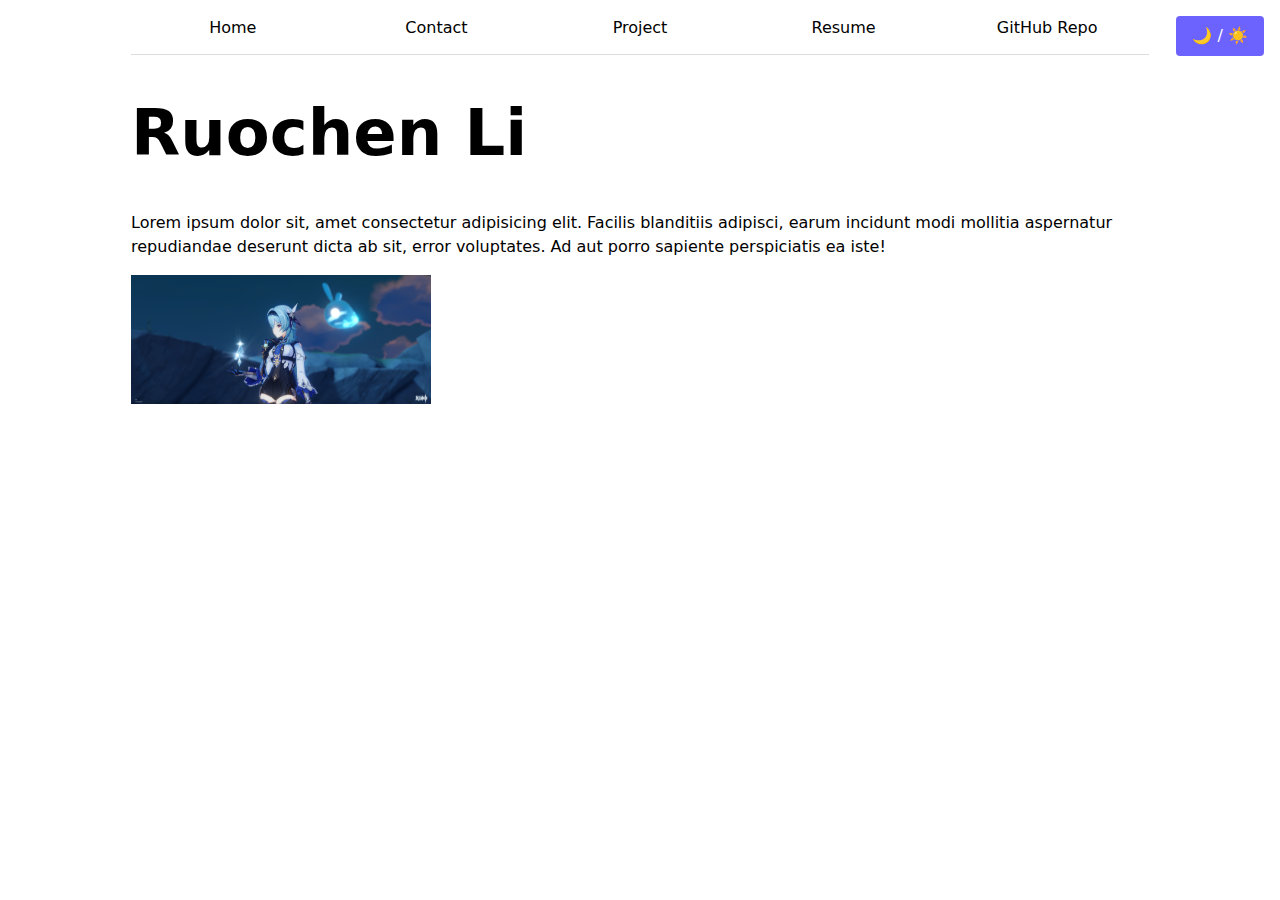
<file: index.html>
<!DOCTYPE html>
<script type="module" src="global.js"></script>
<link rel="stylesheet" href="global.css">

<html lang="en">
<head>
    <meta charset="UTF-8">
    <meta name="viewport" content="width=device-width, initial-scale=1.0">
    <title>Ruochen Li: Personal site and portfolio</title>
</head>
<body>
<h1>Ruochen Li</h1>
<p>Lorem ipsum dolor sit, amet consectetur adipisicing elit. Facilis blanditiis adipisci, earum incidunt modi mollitia aspernatur repudiandae deserunt dicta ab sit, error voluptates. Ad aut porro sapiente perspiciatis ea iste!</p>
<img src = 'images/nice_img.png' alt = 'A nice image, pity if you cant see it' style="width:300px;height:auto;">

</body>
</html>
</file>
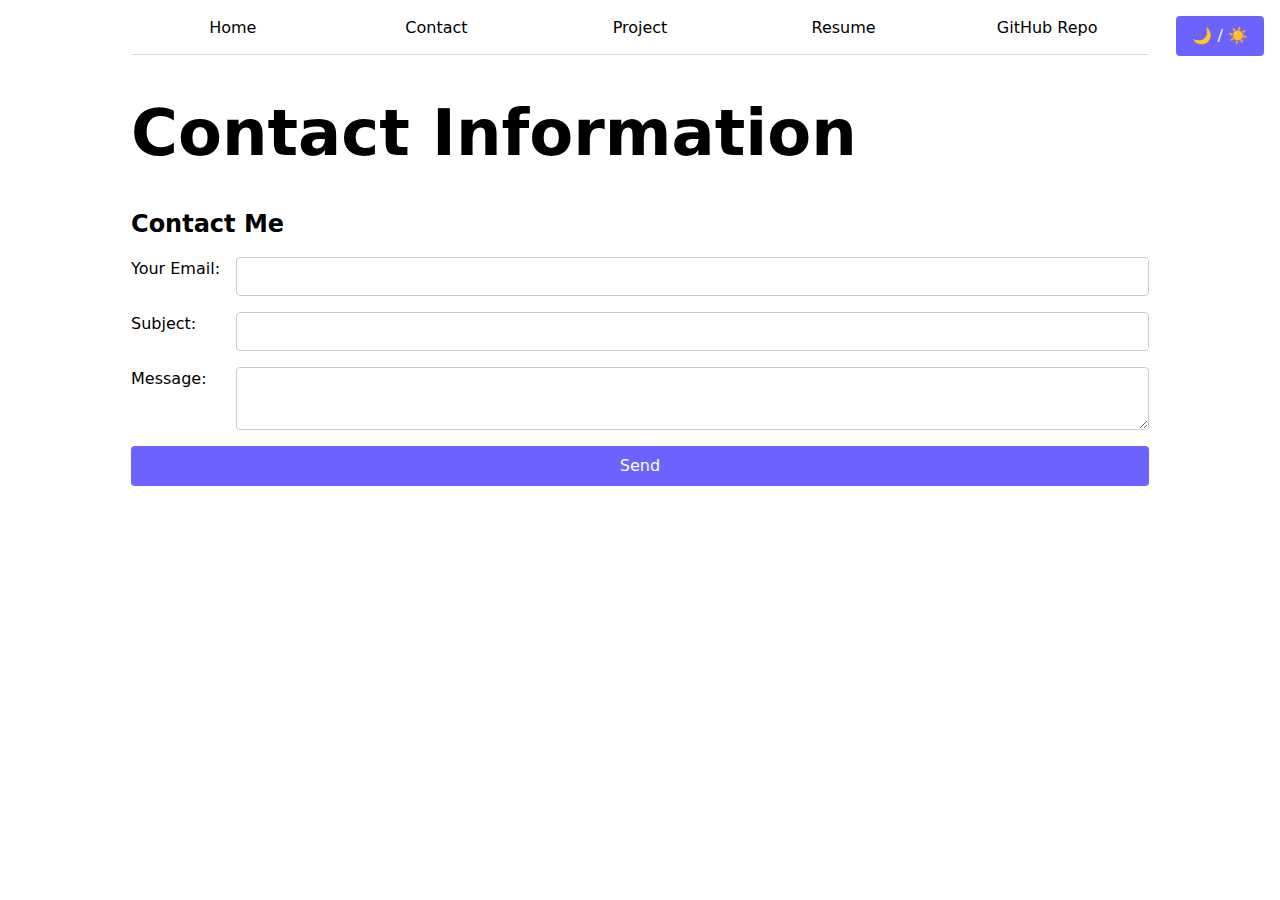
<file: contact/index.html>
<!DOCTYPE html>
<script type="module" src="../global.js"></script>
<link rel="stylesheet" href="../global.css">

<html lang="en">
<head>
    <meta charset="UTF-8">
    <meta name="viewport" content="width=device-width, initial-scale=1.0">
    <title>Contact Information</title>
</head>

<body>
    <h1>Contact Information</h1>
    <H2>Contact Me</H2>
    <form action="rul039@ucsd.edu" method="post" enctype="text/plain">
      <label for="email">Your Email:</label>
      <input type="email" id="email" name="email">
    
      <label for="subject">Subject:</label>
      <input name="subject" id="subject">
    
      <label for="body">Message:</label>
      <textarea name="body" id="body"></textarea>
    
      <button>Send</button>
    </form>
</body>
</html>
</file>
<file: global.css>
:root {
    --color-accent: #6C63FF;
    --color-hover-bg: #E0E7FF;
    --color-active: #1E90FF;
    --color-dark-bg: #121212;
    --color-dark-text: #eee;
    --color-dark-accent: #BB86FC;
    --color-dark-hover: #333;
  }
  
  body {
    max-width: 100ch;
    font: 100%/1.5 system-ui;
    padding: 0 1em;
    margin-inline: auto;
    background: white;
    color: black;
    transition: background-color 0.3s, color 0.3s;
  }
  
  nav ul, nav li {
    display: contents;
  }
  
  nav {
    display: flex;
    border-bottom: 1px solid #ddd;
    margin-bottom: 1em;
  }
  
  nav a {
    flex: 1;
    text-align: center;
    text-decoration: none;
    color: inherit;
    padding: 0.5em;
    border-bottom: 0.4em solid transparent;
    transition: background-color 0.2s, border-color 0.2s, color 0.2s;
  }
  
  nav a:hover {
    border-bottom-color: var(--color-accent);
    background-color: var(--color-hover-bg);
  }
  
  .current {
    font-weight: bold;
    color: var(--color-active);
    border-bottom-color: var(--color-active);
  }
  
  body.dark {
    background: var(--color-dark-bg);
    color: var(--color-dark-text);
  }
  
  body.dark nav {
    border-color: #444;
  }
  
  body.dark nav a {
    border-bottom-color: transparent;
  }
  
  body.dark nav a:hover {
    background-color: var(--color-dark-hover);
    border-bottom-color: var(--color-dark-accent);
  }
  
  body.dark .current {
    color: var(--color-dark-accent);
    border-bottom-color: var(--color-dark-accent);
  }
  
  .cv {
    font-family: Arial, sans-serif;
    line-height: 1.6;
  }
  
  .cv h1 {
    font-size: 2em;
    margin-bottom: 0.5em;
  }
  
  .cv section {
    margin-top: 1.5em;
  }
  
  .cv ul {
    list-style-type: disc;
    margin-left: 1.5em;
  }
  
  .projects {
    display: grid;
    grid-template-columns: repeat(auto-fill, minmax(15em, 1fr));
    gap: 1em;
  }
  
  article {
    display: grid;
    grid-template-rows: subgrid;
    grid-row: span 3;
  }
  
  h1 {
    font-size: 400%;
  }
  
  h1, h2, h3 {
    line-height: 1.1;
    text-wrap: balance;
  }
  
  /* 📝 表单样式 */
  input, textarea, button {
    font: inherit;
  }
  
  form {
    display: grid;
    grid-template-columns: auto 1fr;
    gap: 1em;
  }
  
  label {
    grid-column: 1;
  }
  
  input, textarea {
    grid-column: 2;
    padding: 0.4em;
    border: 1px solid #ccc;
    border-radius: 4px;
  }
  
  button {
    grid-column: 1 / -1;
    background-color: var(--color-accent);
    color: white;
    border: none;
    padding: 0.5em 1em;
    border-radius: 4px;
    cursor: pointer;
    transition: background-color 0.2s;
  }
  
  button:hover {
    background-color: var(--color-active);
  }
</file>
